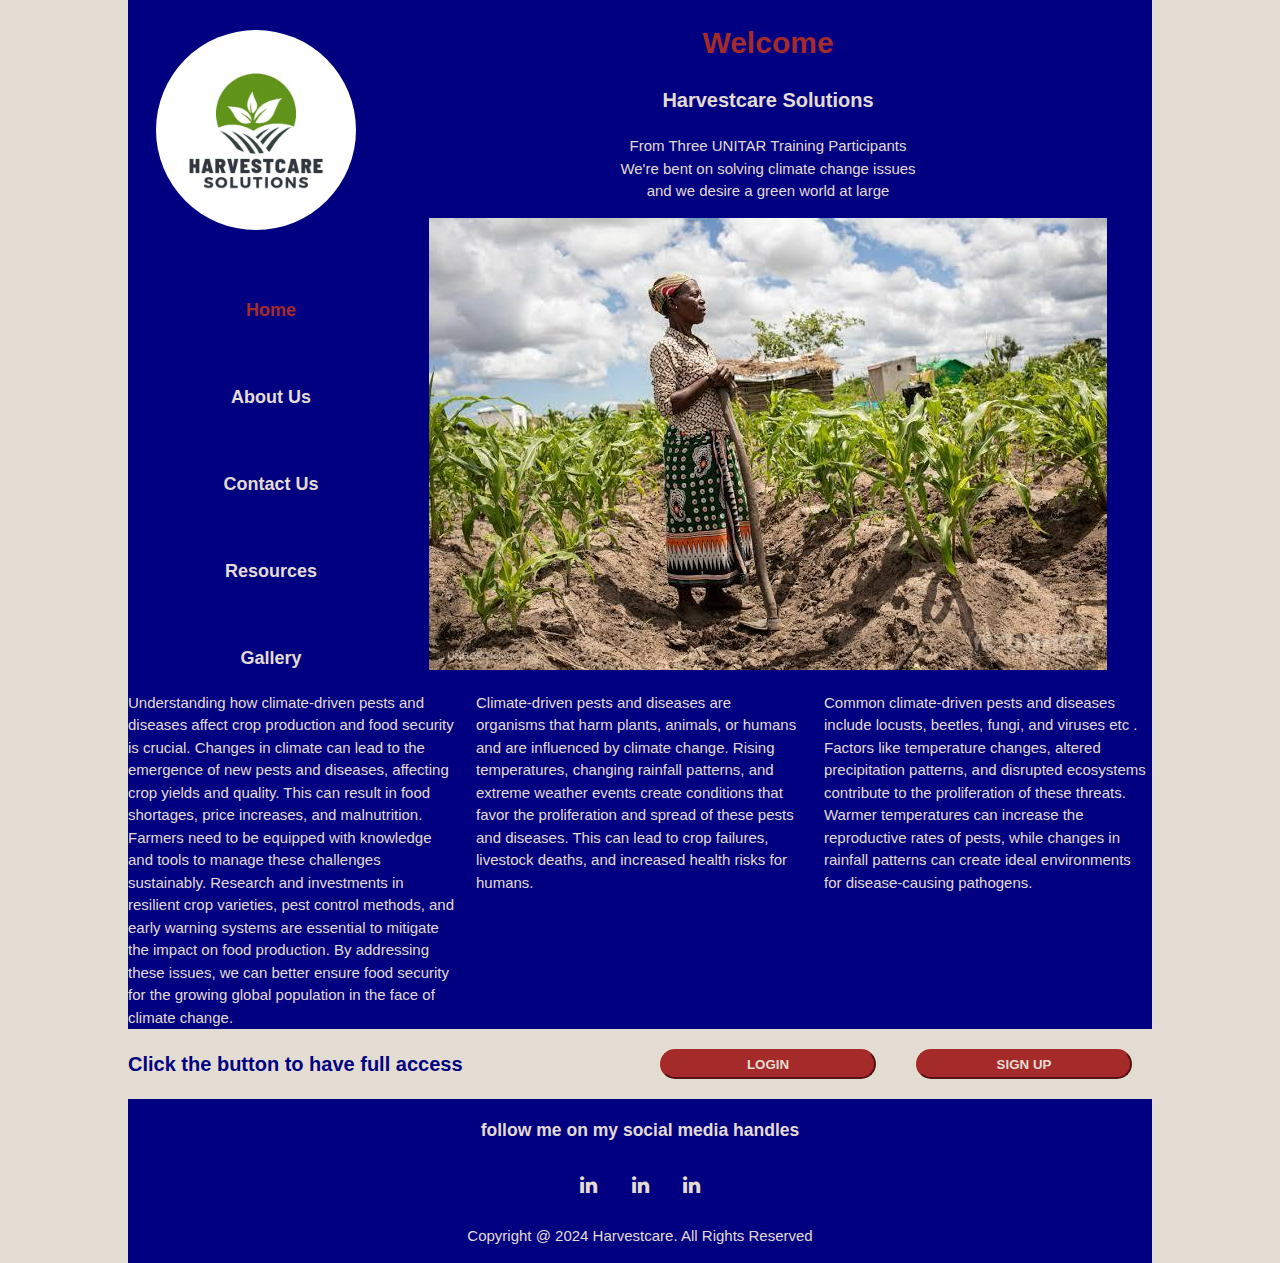
<file: index.html>
<!DOCTYPE html>
<html lang="en">
<head>
  <meta charset="UTF-8">
  <meta http-equiv="X-UA-Compatible" content="IE=edge">
  <meta name="viewport" content="width=device-width, initial-scale=1.0">
  <link rel="stylesheet" href="https://cdnjs.cloudflare.com/ajax/libs/font-awesome/4.7.0/css/font-awesome.min.css">
  <link rel="stylesheet" href="./css/style.css">
  <title>Harvestcare</title>
</head>
<div>

  <div class="container" id="grid">
  <div class="col-3">
    <img src="./images/logo.jpeg" alt="DP picture" style="border-radius: 100px; height: 200px;">
    <ul>
      <li><a class="current" href="index.html">Home</a></li>
      <li><a href="about.html">About Us</a></li>
      <li><a href="contact.html">Contact Us</a></li>
      <li><a href="resources.html">Resources</a></li>
      <li><a href="pictures.html">Gallery</a></li>
    </ul>
    </div>

    <div class="col-9">
      <h1>Welcome</h1>
      <p style="font-size: 20px; font-weight: bold;">Harvestcare Solutions</p>
      <p>From Three UNITAR Training Participants<br>
      We're bent on solving climate change issues<br>
    and we desire a green world at large</p>

      <img src="./images/crop2.jpeg" alt="Background Image" style="max-width: 100%" height="auto">
      
  </div>
  </div>

  <div class="container" id="float">
    <div class="grider">
      Understanding how climate-driven pests and diseases affect crop production and food security is crucial. Changes in climate can lead to the emergence of new pests and diseases, affecting crop yields and quality. This can result in food shortages, price increases, and malnutrition. Farmers need to be equipped with knowledge and tools to manage these challenges sustainably. Research and investments in resilient crop varieties, pest control methods, and early warning systems are essential to mitigate the impact on food production. By addressing these issues, we can better ensure food security for the growing global population in the face of climate change.</div>
    <div class="grider">
      Climate-driven pests and diseases are organisms that harm plants, animals, or humans and are influenced by climate change. Rising temperatures, changing rainfall patterns, and extreme weather events create conditions that favor the proliferation and spread of these pests and diseases. This can lead to crop failures, livestock deaths, and increased health risks for humans.</div>
    <div class="grider">
      Common climate-driven pests and diseases include locusts, beetles, fungi, and viruses etc . Factors like temperature changes, altered precipitation patterns, and disrupted ecosystems contribute to the proliferation of these threats. Warmer temperatures can increase the reproductive rates of pests, while changes in rainfall patterns can create ideal environments for disease-causing pathogens.</div></div>
 


<div class="container">
<div class="click">
<h3 id="join">Click the button to have full access</h3>
      <button class="button-1"><a class="button-1" style="text-decoration: none;" href="login.html">LOGIN</a></button>
      <button class="button-1"><a class="button-1" style="text-decoration: none;" href="signUp.html">SIGN UP</a></button>
    </div>
</div>

  <footer class="container">
    <h3>follow me on my social media handles</h3>

    <a href="https://www.linkedin.com/in/ozioma-michael-919420159/" class="fa fa-linkedin"></a>
    <a href="http://www.linkedin.com/in/adekunle-babatunde-61b0372a1/" class="fa fa-linkedin"></a>
    <a href="https://www.linkedin.com/in/tsholofelo-sibeko-875098a2/" class="fa fa-linkedin"></a>


    <p>Copyright @ 2024 Harvestcare. All Rights Reserved</p>
  </footer>
  
</body>
</html>
</file>
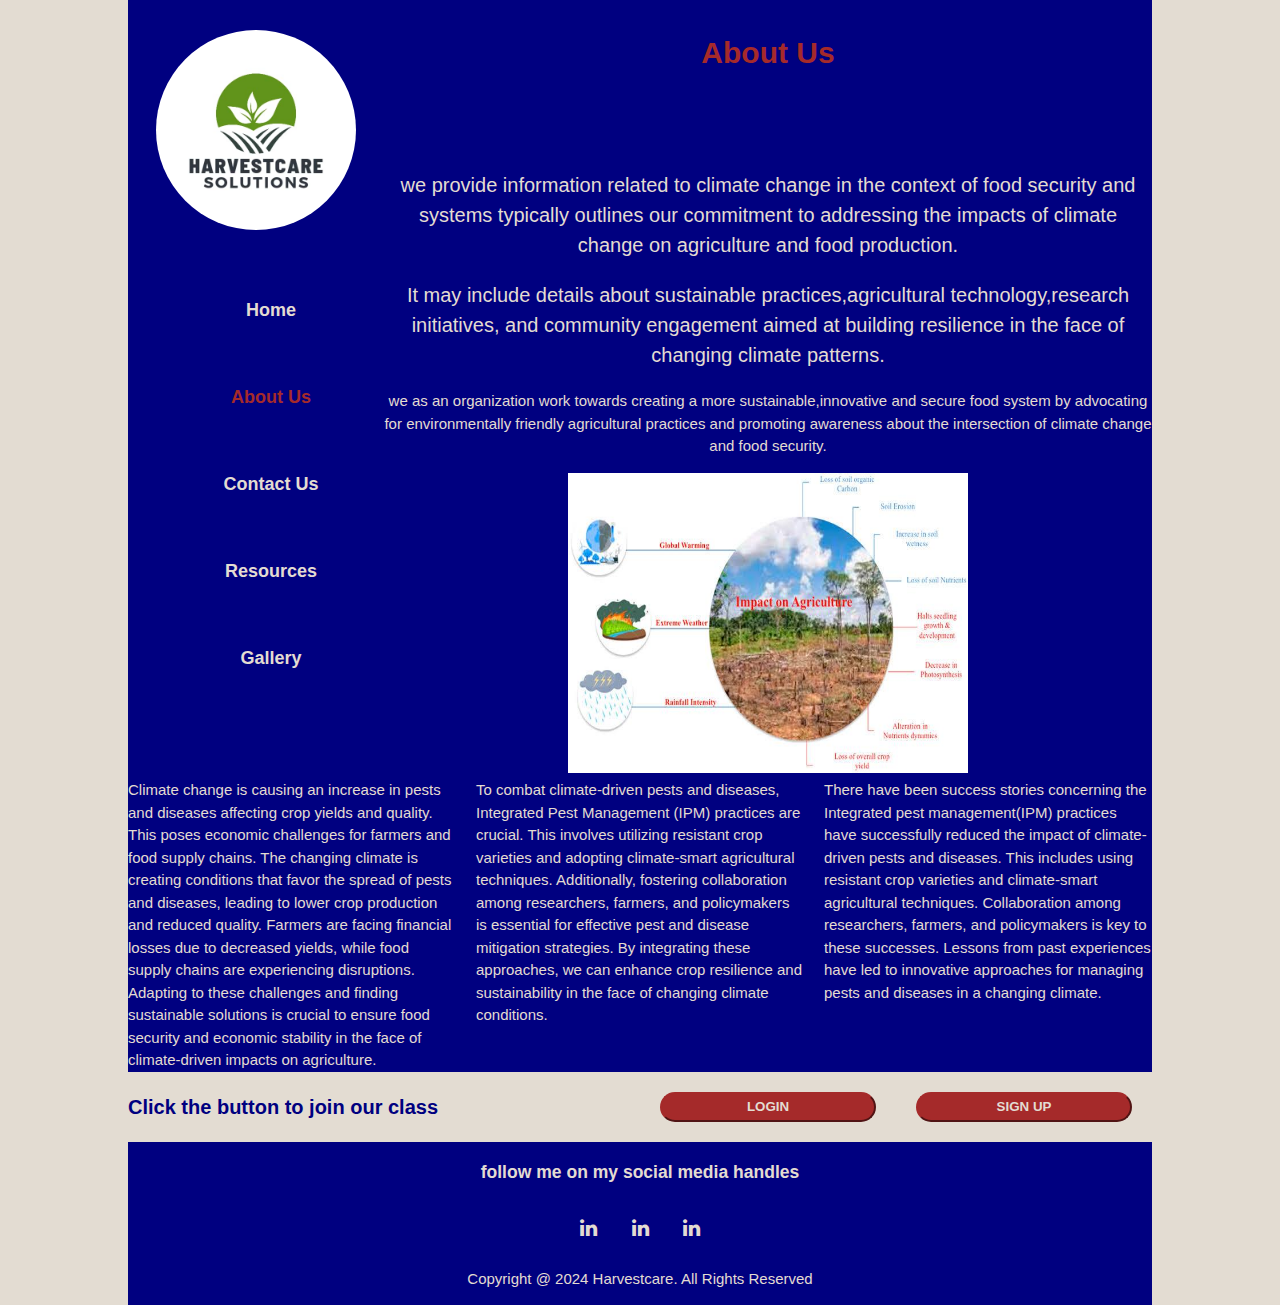
<file: about.html>
<!DOCTYPE html>
<html lang="en">
<head>
  <meta charset="UTF-8">
  <meta http-equiv="X-UA-Compatible" content="IE=edge">
  <meta name="viewport" content="width=device-width, initial-scale=1.0">
  <link rel="stylesheet" href="https://cdnjs.cloudflare.com/ajax/libs/font-awesome/4.7.0/css/font-awesome.min.css">
  <link rel="stylesheet" href="./css/style.css">
  <title>Harvestcare</title>
</head>
<body>

  <div class="container" id="grid">
  
    <div class="col-3">
      <img src="./images/logo.jpeg" alt="DP picture" style="border-radius: 100px; height: 200px;">
    <ul>
      <li><a href="index.html">Home</a></li>
      <li><a class="current" href="about.html">About Us</a></li>
      <li><a href="contact.html">Contact Us</a></li>
      <li><a href="resources.html">Resources</a></li>
      <li><a href="pictures.html">Gallery</a></li>
    </ul>
    </div>


    <div class="col-9">
      <h1 id="about">About Us</h1><br><br>
      <p style="font-size: 20px;">we provide information related to climate change in the context of food security and systems typically outlines our commitment to addressing the impacts of climate change on agriculture and food production.</p>
      <p style="font-size: 20px;">It may include details about sustainable practices,agricultural technology,research initiatives, and community engagement aimed at building resilience in the face of changing climate patterns.
      <p>we as an organization work towards creating a more sustainable,innovative and secure food system by advocating for environmentally friendly agricultural practices and promoting awareness about the intersection of climate change and food security.</p>

      <img class="pix" src="./images/R4.jpeg" alt="" style="width: 400px; height: 300px; font-size: 15px;"></div></div>
      <div class="container" id="go" style="display: grid; grid-gap: 20px; grid-template-columns: 1fr 1fr 1fr;">

    
      <div class="grid3">Climate change is causing an increase in pests and diseases affecting crop yields and quality. This poses economic challenges for farmers and food supply chains. The changing climate is creating conditions that favor the spread of pests and diseases, leading to lower crop production and reduced quality. Farmers are facing financial losses due to decreased yields, while food supply chains are experiencing disruptions. Adapting to these challenges and finding sustainable solutions is crucial to ensure food security and economic stability in the face of climate-driven impacts on agriculture.</div>
      <div class="grid3">To combat climate-driven pests and diseases, Integrated Pest Management (IPM) practices are crucial. This involves utilizing resistant crop varieties and adopting climate-smart agricultural techniques. Additionally, fostering collaboration among researchers, farmers, and policymakers is essential for effective pest and disease mitigation strategies. By integrating these approaches, we can enhance crop resilience and sustainability in the face of changing climate conditions.</div>
    <div class="grid3">There have been success stories concerning the Integrated pest management(IPM) practices have successfully reduced the impact of climate-driven pests and diseases. This includes using resistant crop varieties and climate-smart agricultural techniques. Collaboration among researchers, farmers, and policymakers is key to these successes. Lessons from past experiences have led to innovative approaches for managing pests and diseases in a changing climate.</div></div>

  
  </div>


<div class="container">
<div class="click">
<h3 id="join">Click the button to join our class</h3>
<button class="button-1"><a class="button-1" style="text-decoration: none;" href="login.html">LOGIN</a></button>
<button class="button-1"><a class="button-1" style="text-decoration: none;" href="signUp.html">SIGN UP</a></button>
    </div>
</div>

  <footer class="container">
    <h3>follow me on my social media handles</h3>

    <a href="https://www.linkedin.com/in/ozioma-michael-919420159/" class="fa fa-linkedin"></a>
    <a href="http://www.linkedin.com/in/adekunle-babatunde-61b0372a1/" class="fa fa-linkedin"></a>
    <a href="https://www.linkedin.com/in/tsholofelo-sibeko-875098a2/" class="fa fa-linkedin"></a>



    <p>Copyright @ 2024 Harvestcare. All Rights Reserved</p>
  </footer>
  
</body>
</html>
</file>
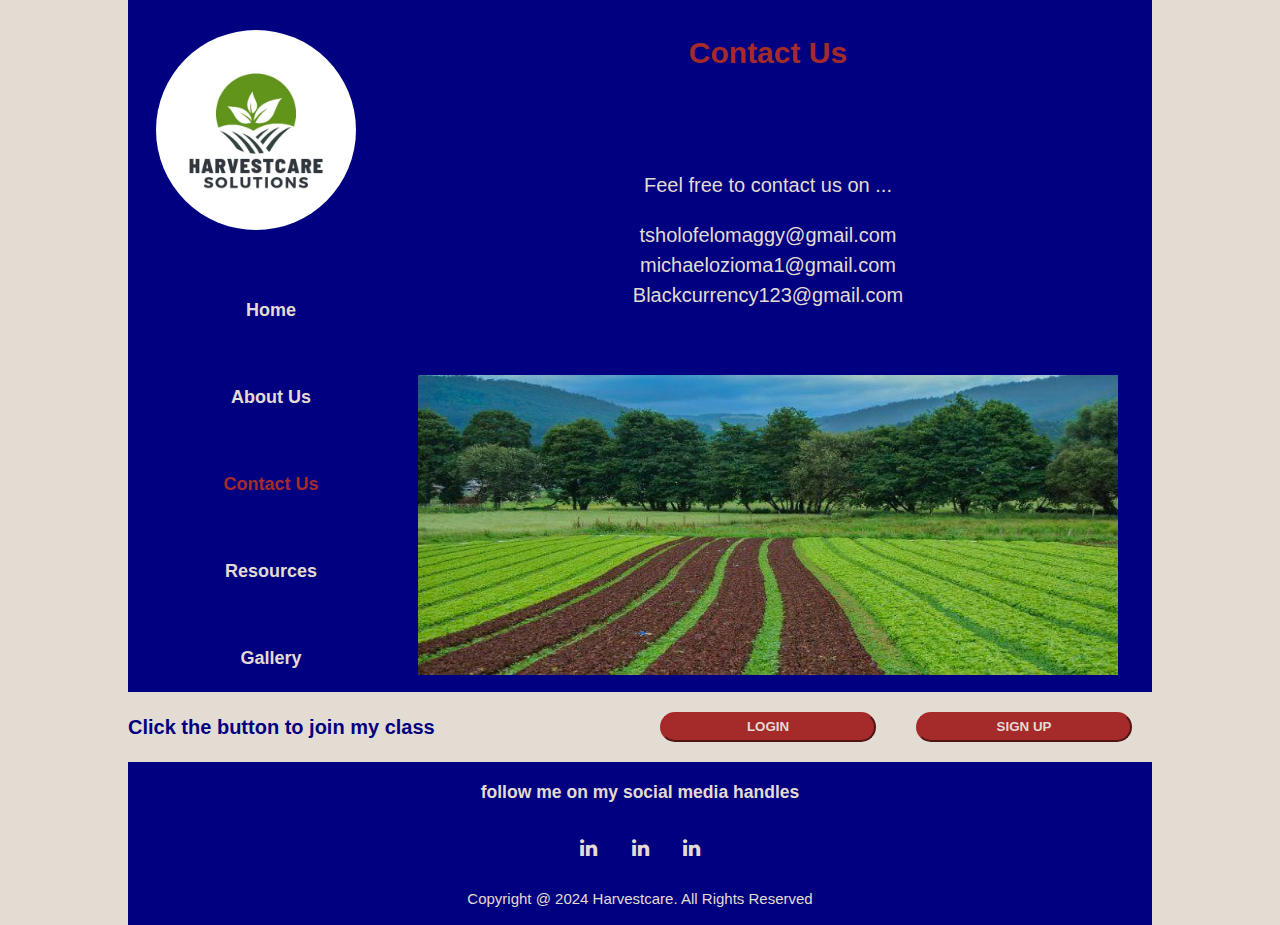
<file: contact.html>
<!DOCTYPE html>
<html lang="en">
<head>
  <meta charset="UTF-8">
  <meta http-equiv="X-UA-Compatible" content="IE=edge">
  <meta name="viewport" content="width=device-width, initial-scale=1.0">
  <link rel="stylesheet" href="https://cdnjs.cloudflare.com/ajax/libs/font-awesome/4.7.0/css/font-awesome.min.css">
  <link rel="stylesheet" href="./css/style.css">
  <title>Harvestcare</title>
</head>
<body>

  <div class="container" id="grid">
  
    <div class="col-3">
      <img src="./images/logo.jpeg" alt="DP picture" style="border-radius: 100px; height: 200px;">
    <ul>
      <li><a href="index.html">Home</a></li>
      <li><a href="about.html">About Us</a></li>
      <li><a class="current" href="contact.html">Contact Us</a></li>
      <li><a href="resources.html">Resources</a></li>
      <li><a href="pictures.html">Gallery</a></li>
    </ul>
    </div>


    <div class="col-9">
      <h1 id="about">Contact Us</h1><br><br>
      <p style="font-size: 20px;">Feel free to contact us on ...</p>
      <p style="font-size: 20px;">tsholofelomaggy@gmail.com<br>
      michaelozioma1@gmail.com<br>
      Blackcurrency123@gmail.com</p><br><br>

      <img src="./images/R5.jpeg" alt="" style="height: 300px; width: 700px;">
</div>

</div>


<div class="container">
  <div class="click">
  <h3 id="join">Click the button to join my class</h3>
  <button class="button-1"><a class="button-1" style="text-decoration: none;" href="login.html">LOGIN</a></button>
  <button class="button-1"><a class="button-1" style="text-decoration: none;" href="signUp.html">SIGN UP</a></button>
      </div>
  </div>
  

  <footer class="container">
    <h3>follow me on my social media handles</h3>

    <a href="https://www.linkedin.com/in/ozioma-michael-919420159/" class="fa fa-linkedin"></a>
    <a href="http://www.linkedin.com/in/adekunle-babatunde-61b0372a1/" class="fa fa-linkedin"></a>
    <a href="http://www.linkedin.com/in/tsholofelo-sibeko-875098a2/" class="fa fa-linkedin"></a>

    <p>Copyright @ 2024 Harvestcare. All Rights Reserved</p>
  </footer>
  
</body>
</html>
</file>
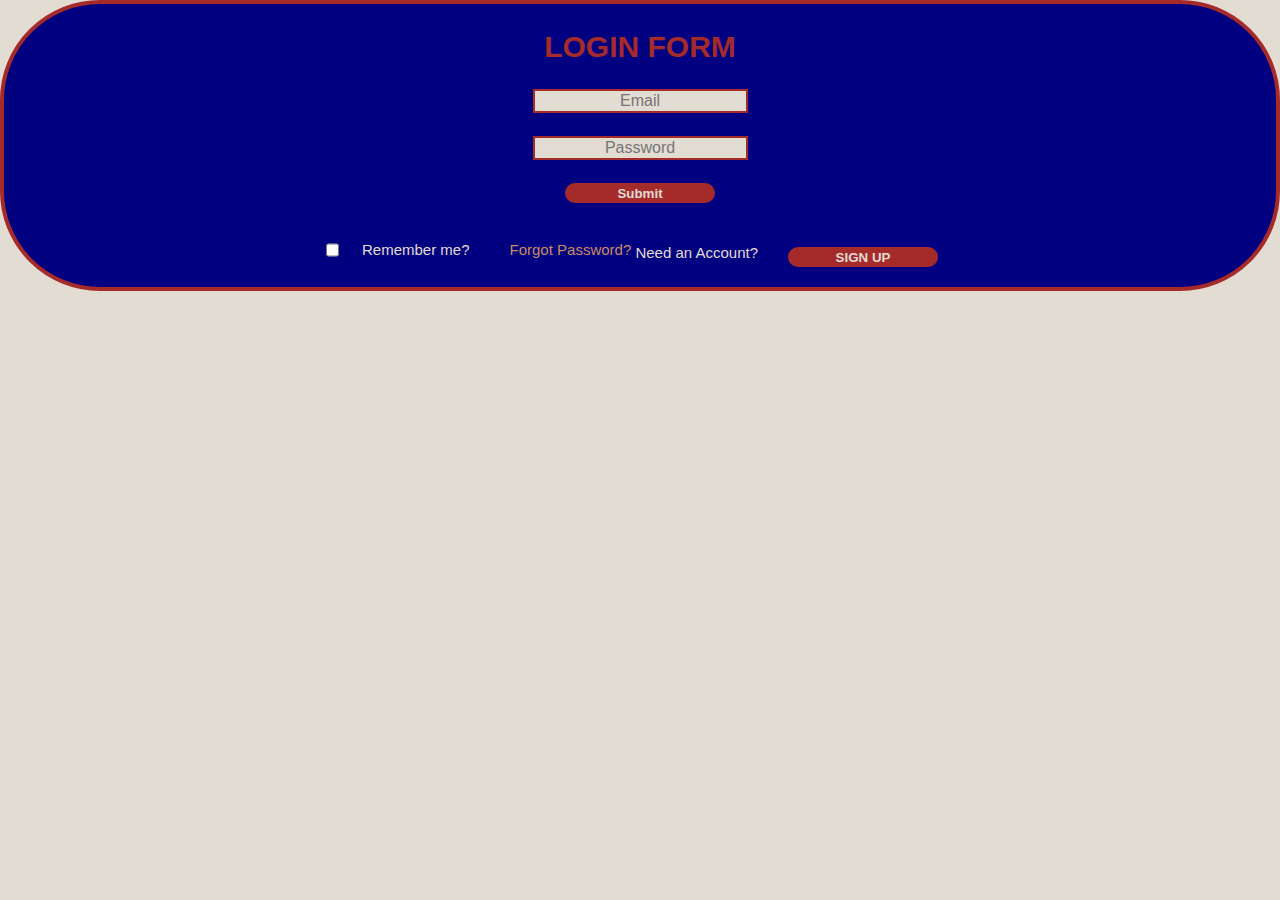
<file: login.html>
<!DOCTYPE html>
<html lang="en">
<head>
  <meta charset="UTF-8">
  <meta http-equiv="X-UA-Compatible" content="IE=edge">
  <meta name="viewport" content="width=device-width, initial-scale=1.0">
  <link rel="stylesheet" href="https://cdnjs.cloudflare.com/ajax/libs/font-awesome/4.7.0/css/font-awesome.min.css">
  <link rel="stylesheet" href="./css/style.css">
  <title>My Website</title>
</head>
<body>
  <div class="form1">
    <form>
      <h1>LOGIN FORM</h1>
        
      <input class="fill" type="text" placeholder="Email"><br><br>
        
      <input class="fill" type="text" placeholder="Password"><br><br>
        
        <button>Submit</button><br><br>

        <div style="display: inline-flex; gap: 20px;"><input type="checkbox">
        <label style="color: #E3DCD2;">Remember me?</label><br>
        <a href="signUp.html" style="color: #CC8B65; text-decoration: none;">Forgot Password?</a></div>
        

        <div style="display: inline-flex; gap: 10px;"><p style="color: #E3DCD2;">Need an Account?</p> 
        <button class="button-1"><a class="button-1" style="text-decoration: none;" href="signUp.html">SIGN UP</a></button></div>
      </form>
    </div>
</body>
</html>
</file>
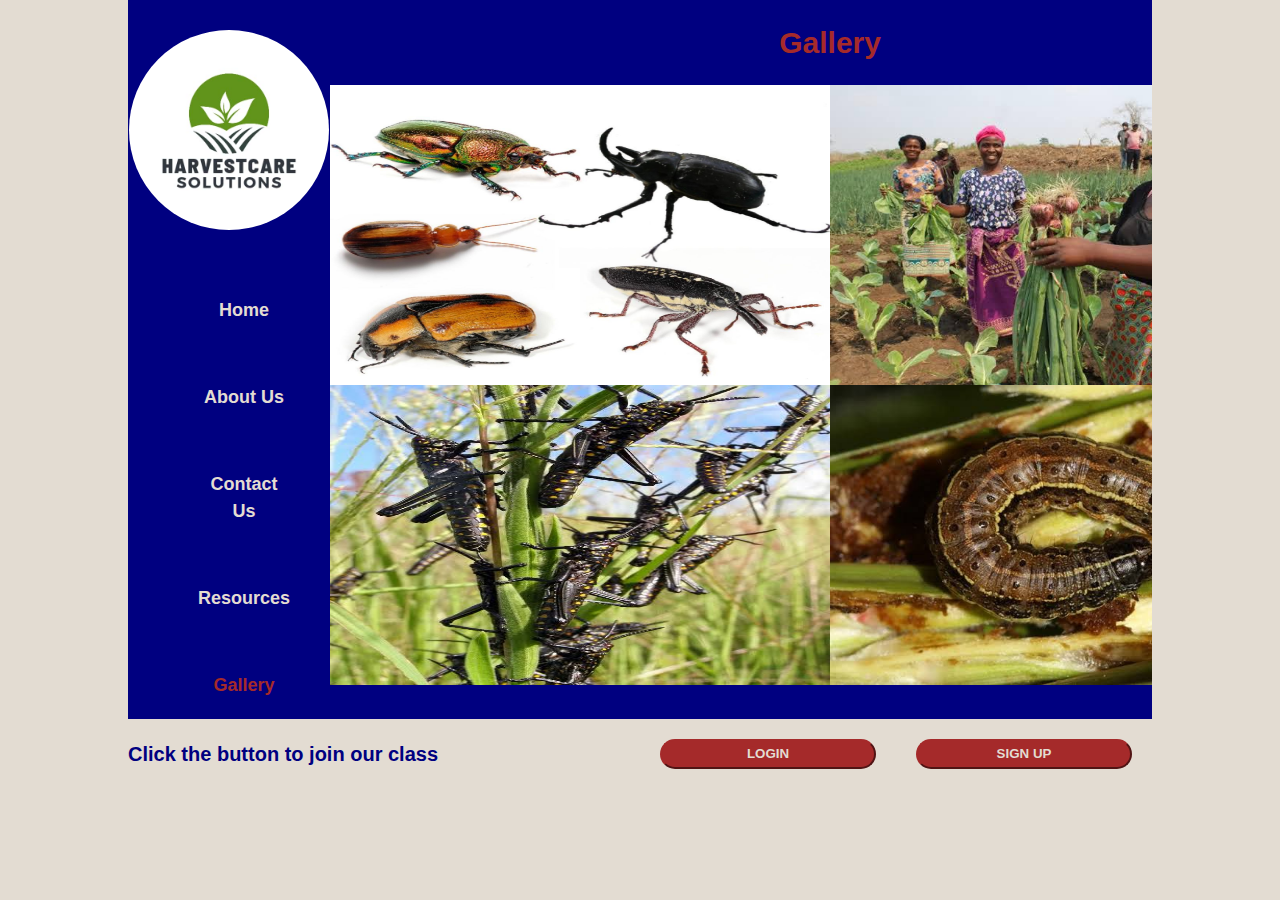
<file: pictures.html>
<!DOCTYPE html>
<html lang="en">
<head>
  <meta charset="UTF-8">
  <meta http-equiv="X-UA-Compatible" content="IE=edge">
  <meta name="viewport" content="width=device-width, initial-scale=1.0">
  <link rel="stylesheet" href="https://cdnjs.cloudflare.com/ajax/libs/font-awesome/4.7.0/css/font-awesome.min.css">
  <link rel="stylesheet" href="./css/style.css">
  <title>My Website</title>
</head>
<body>
  <div class="container" id="grid">
  
    <div class="col-3">
      <img src="./images/logo.jpeg" alt="DP picture" style="border-radius: 100px; height: 200px;">
    <ul>
      <li><a href="index.html">Home</a></li>
      <li><a href="about.html">About Us</a></li>
      <li><a href="contact.html">Contact Us</a></li>
      <li><a  href="resources.html">Resources</a></li>
      <li><a class="current" href="pictures.html">Gallery</a></li>
    </ul>
    </div>
    <div class="col-9">
    <h1>Gallery</h1>
  <div class="pictures">
    <div class="float1" style="display: grid; grid-template-columns: 1fr 1fr;">
    <img class="pic" src="./images/87d72cff-e753-4b37-b5ab-5b28e5e56094.jpeg" alt="" style="width: 500px; height: 300px;">
    <img class="pic" src="./images/crop1.jpeg" alt="" style="width: 500px; height: 300px;"></div>
    <div class="float2" style="display: grid; grid-template-columns: 1fr 1fr;"><img class="pis" src="./images/pest2.jpeg" alt="" style="width: 500px; height: 300px;">
    <img class="pis" src="./images/pest3.jpeg" alt="" style="width: 500px; height: 300px;"></div>
 
  </div>
</div></div>
<div class="container">
  <div class="click">
  <h3 id="join">Click the button to join our class</h3>
  <button class="button-1"><a class="button-1" style="text-decoration: none;" href="login.html">LOGIN</a></button>
  <button class="button-1"><a class="button-1" style="text-decoration: none;" href="signUp.html">SIGN UP</a></button>
      </div>
  </div>
  
</body>
</html>
</file>
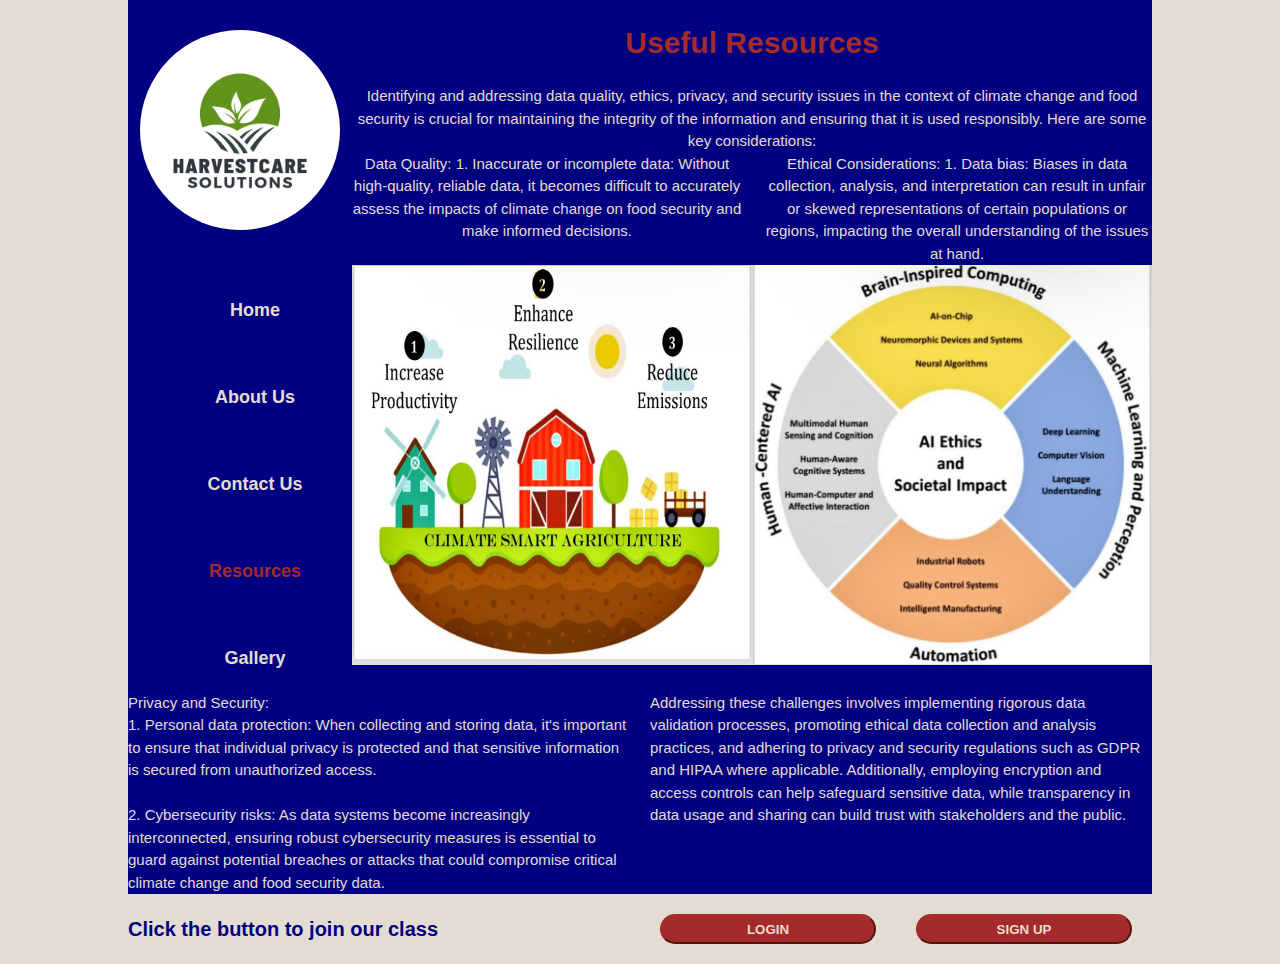
<file: resources.html>
<!DOCTYPE html>
<html lang="en">
<head>
  <meta charset="UTF-8">
  <meta http-equiv="X-UA-Compatible" content="IE=edge">
  <meta name="viewport" content="width=device-width, initial-scale=1.0">
  <link rel="stylesheet" href="https://cdnjs.cloudflare.com/ajax/libs/font-awesome/4.7.0/css/font-awesome.min.css">
  <link rel="stylesheet" href="./css/style.css">
  <title>My Website</title>
</head>
<body>
  <div class="container" id="grid">
  
    <div class="col-3">
      <img src="./images/logo.jpeg" alt="DP picture" style="border-radius: 100px; height: 200px;">
    <ul>
      <li><a href="index.html">Home</a></li>
      <li><a href="about.html">About Us</a></li>
      <li><a href="contact.html">Contact Us</a></li>
      <li><a class="current" href="resources.html">Resources</a></li>
      <li><a href="pictures.html">Gallery</a></li>
    </ul>
    </div>
  <div class="col-9">
    <h1 id="resurces" style="text-align: center;">Useful Resources</h1>
    <div class="slide1">Identifying and addressing data quality, ethics, privacy, and security issues in the context of climate change and food security is crucial for maintaining the integrity of the information and ensuring that it is used responsibly. Here are some key considerations:</div>
    <div class="slides" style="display: grid; grid-template-columns: 1fr 1fr; grid-gap: 20px;">
    <div slide2>Data Quality:
      1. Inaccurate or incomplete data: Without high-quality, reliable data, it becomes difficult to accurately assess the impacts of climate change on food security and make informed decisions.</div>
    <div slide2>Ethical Considerations:
      1. Data bias: Biases in data collection, analysis, and interpretation can result in unfair or skewed representations of certain populations or regions, impacting the overall understanding of the issues at hand.</div></div>
      <div class="slides" style="display: grid; grid-template-columns: 1fr 1fr;">
      <img class="pix" src="./images/R1.jpeg" alt="" style="width: 400px; height: 400px;">
    
    <img class="pix" src="./images/R2.jpeg" alt="" style="width: 400px; height: 400px;">
  </div>
      </div>

     

    </div>
    
    </div>
    
    
    <div class="container" id="slide4" style="display: grid; grid-template-columns: 1fr 1fr; grid-gap: 20px;">
    <div class="good">Privacy and Security:<br>
      1. Personal data protection: When collecting and storing data, it's important to ensure that individual privacy is protected and that sensitive information is secured from unauthorized access.<br><br>
      2. Cybersecurity risks: As data systems become increasingly interconnected, ensuring robust cybersecurity measures is essential to guard against potential breaches or attacks that could compromise critical climate change and food security data.
      </div>
      <div class="good">Addressing these challenges involves implementing rigorous data validation processes, promoting ethical data collection and analysis practices, and adhering to privacy and security regulations such as GDPR and HIPAA where applicable. Additionally, employing encryption and access controls can help safeguard sensitive data, while transparency in data usage and sharing can build trust with stakeholders and the public.</div></div>
      <div class="container">
        <div class="click">
        <h3 id="join">Click the button to join our class</h3>
        <button class="button-1"><a class="button-1" style="text-decoration: none;" href="login.html">LOGIN</a></button>
        <button class="button-1"><a class="button-1" style="text-decoration: none;" href="signUp.html">SIGN UP</a></button>
            </div>
        </div>
</body>
</html>
</file>
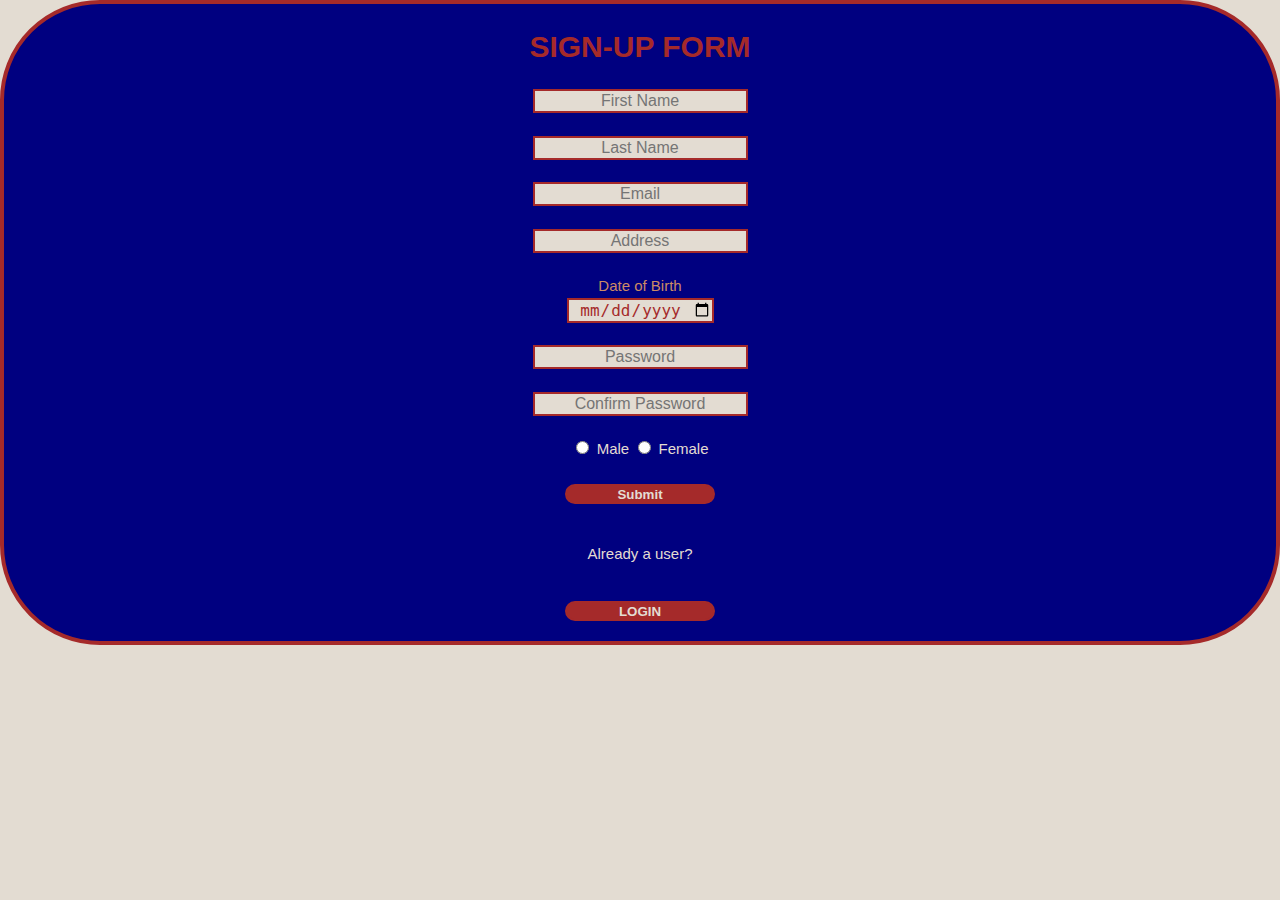
<file: sigUp.html>
<!DOCTYPE html>
<html lang="en">
<head>
  <meta charset="UTF-8">
  <meta http-equiv="X-UA-Compatible" content="IE=edge">
  <meta name="viewport" content="width=device-width, initial-scale=1.0">
  <link rel="stylesheet" href="https://cdnjs.cloudflare.com/ajax/libs/font-awesome/4.7.0/css/font-awesome.min.css">
  <link rel="stylesheet" href="./css/style.css">
  <title>My Website</title>
</head>
<body>

  
  <div class="form1">
      <form>
        <h1>SIGN-UP FORM</h1>
        <input class="fill" type="text" placeholder="First Name"><br><br>
        <input class="fill" type="text" placeholder="Last Name"><br><br>
        <input class="fill" type="text" placeholder="Email"><br><br>
        <input class="fill" type="text" placeholder="Address"><br><br>
        <label for="Dob" style="color: #CC8B65;">Date of Birth</label><br>
        <input class="fill" type="date" name="Dob"><br><br>
        <input class="fill" type="text" placeholder="Password"><br><br>
        <input class="fill" type="text" placeholder="Confirm Password"><br><br>
        
        <input type="radio" name="gender">
        <label for="male" style="color: #E3DCD2;">Male</label>
        <input type="radio" name="gender">
        <label for="female" style="color: #E3DCD2;">Female</label><br><br>
        <button>Submit</button><br><br>

        <p style="color: #E3DCD2;">Already a user?</p>
      <button class="button-1"><a class="button-1" style="text-decoration: none;" href="login.html">LOGIN</a></button>
      </form>
    </div>
      
 
  
</body>
</html>
</file>
<file: css/style.css>
*{
  box-sizing: border-box;
}

.row::after{
  content: "";
  clear: both;
  display: table;
}

body{
  font: 15px/1.5 Arial, Helvetica, sans-serif;
  padding: 0;
  margin: auto;
  background-color: #E3DCD2;  
}

/*Global */
.container{
width: 80%;
margin:auto;
overflow:hidden;
background-color: navy;
color: #E3DCD2;
}

li{
  justify-content: space-between;
  margin: 60px 40px 20px 30px;
  color: #E3DCD2;
  list-style: none;  
}

li a{
  text-decoration: none;
  color: #E3DCD2;
  font-weight: bold;
  font-size: large;
}

li a:hover{                  
  color: brown;
  font-weight: bold;
}
.pictures{
  
}


#grid{
  display: grid;
  grid-template-columns: 1fr 3fr;
}

#float{
  display: grid;
  grid-template-columns: 1fr 1fr 1fr;
  grid-gap: 20px;
}


.current{
  color: brown;
}

.col-9{
  text-align: center;

}

.col-3{
  display: inline-block;
  text-align: center;
  margin-top: 30px;
}

h1, h2{
  color: brown;
}

#about{
  margin-top: 30px;
  margin-bottom: 30px;
  
}

.button-1{
  color: #e3dcd2;
  background-color: brown;
  border-radius: 20px;
  border-color: brown;
  font-weight: bold;
  margin: 20px 20px;
}

#join{
  font-weight: bold;
  font-size: 20px;
}

.click{
  display: grid;
  grid-template-columns: 2fr 1fr 1fr;
  background-color: #e3dcd2;
  color: navy;
}

.fill{
  text-align: center;
  font-size: 16px;
  border: 2px solid;
  color: brown;
  background-color: #E3DCD2;
}

form{

  text-align: center;
  border: 4px solid brown;
  border-radius: 100px;
  background-color: navy;
}

form button{
  width: 150px;
  height: 20px;
  border: 2px solid;
  font:bold 16px;
  font-weight: bold;
  cursor: pointer;
  color: #E3DCD2;
  background-color: brown;
  border-color: brown;
  border-radius: 20px;
}


footer{ 
  text-align: center;
}

.fa{
  padding: 15px;
  font-size: 20px;
  text-align: center;
  text-decoration: none;
  color: #E3DCD2;
}

.fa:hover{
  color: brown;
  opacity: 0.7;
}
@media screen and (max-width: 850px){
  #grid {
    display: flex;
    flex-direction: column;
  }
}
</file>
